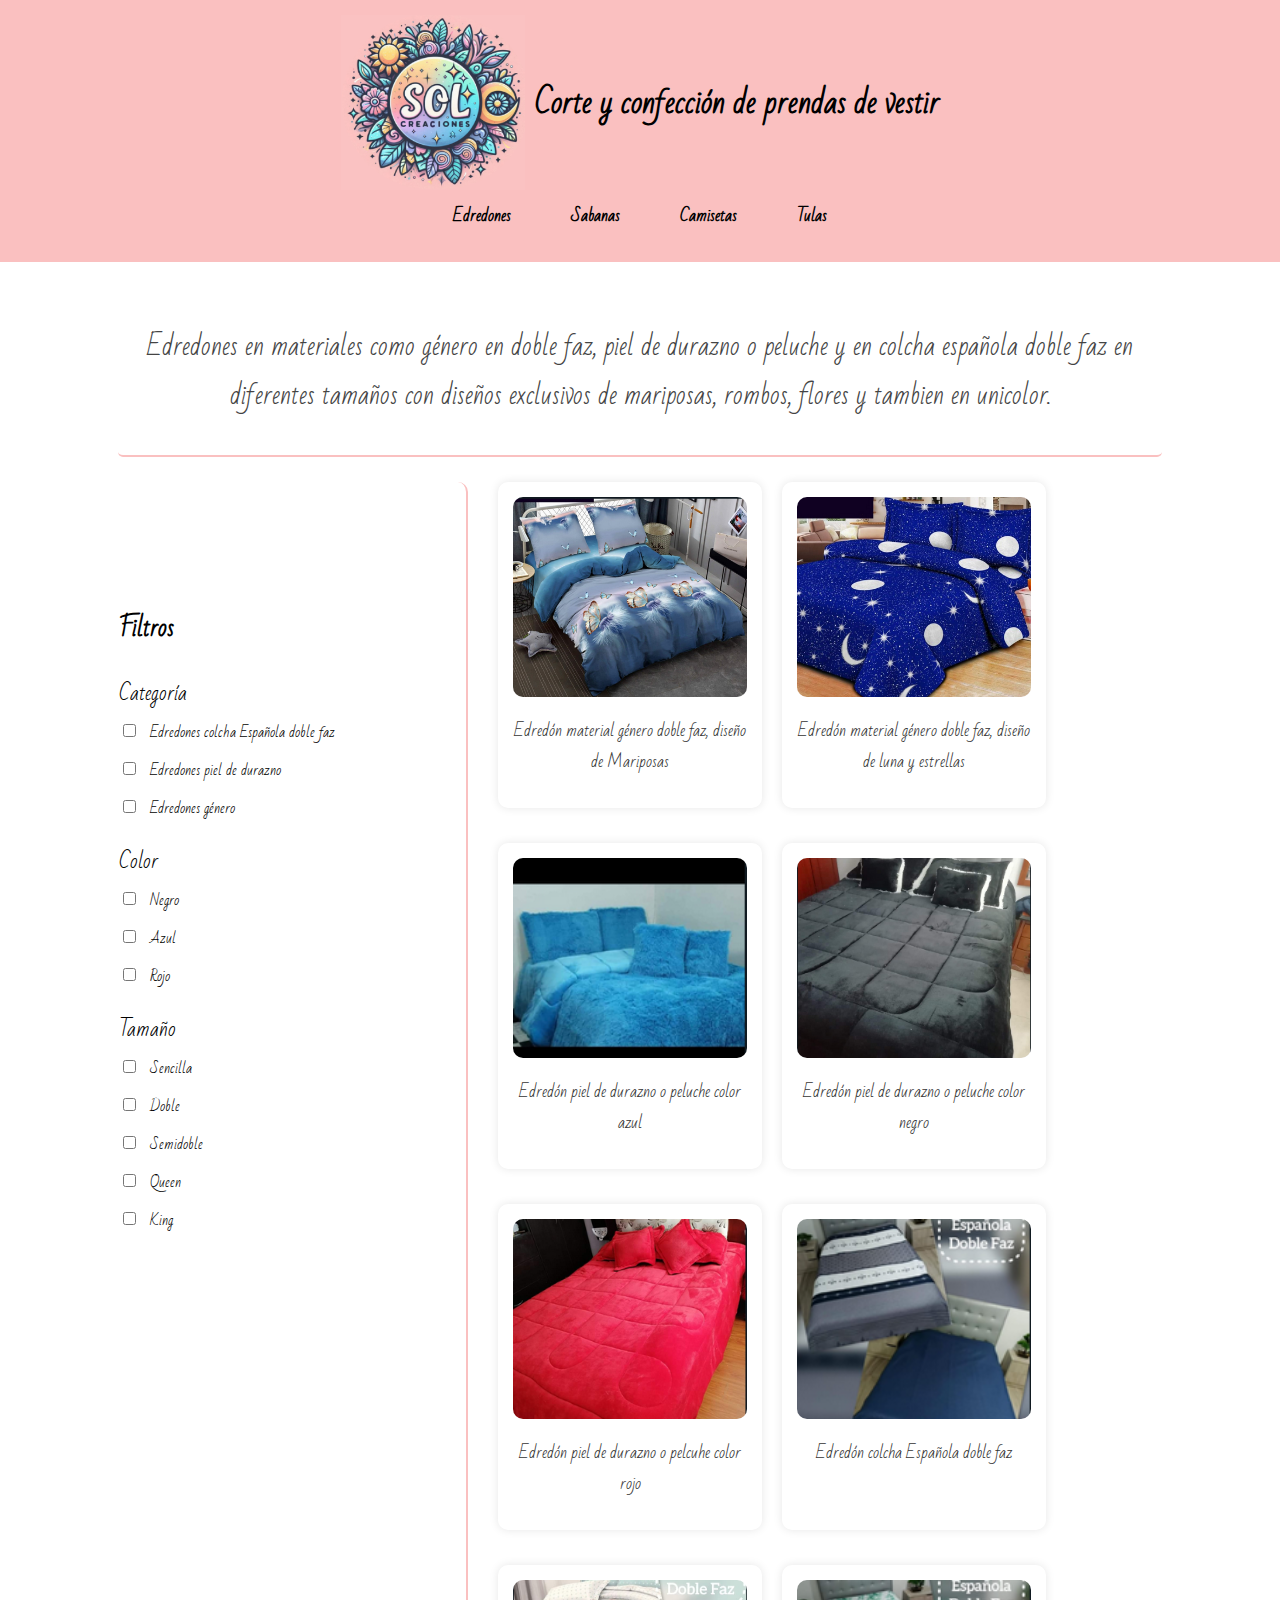
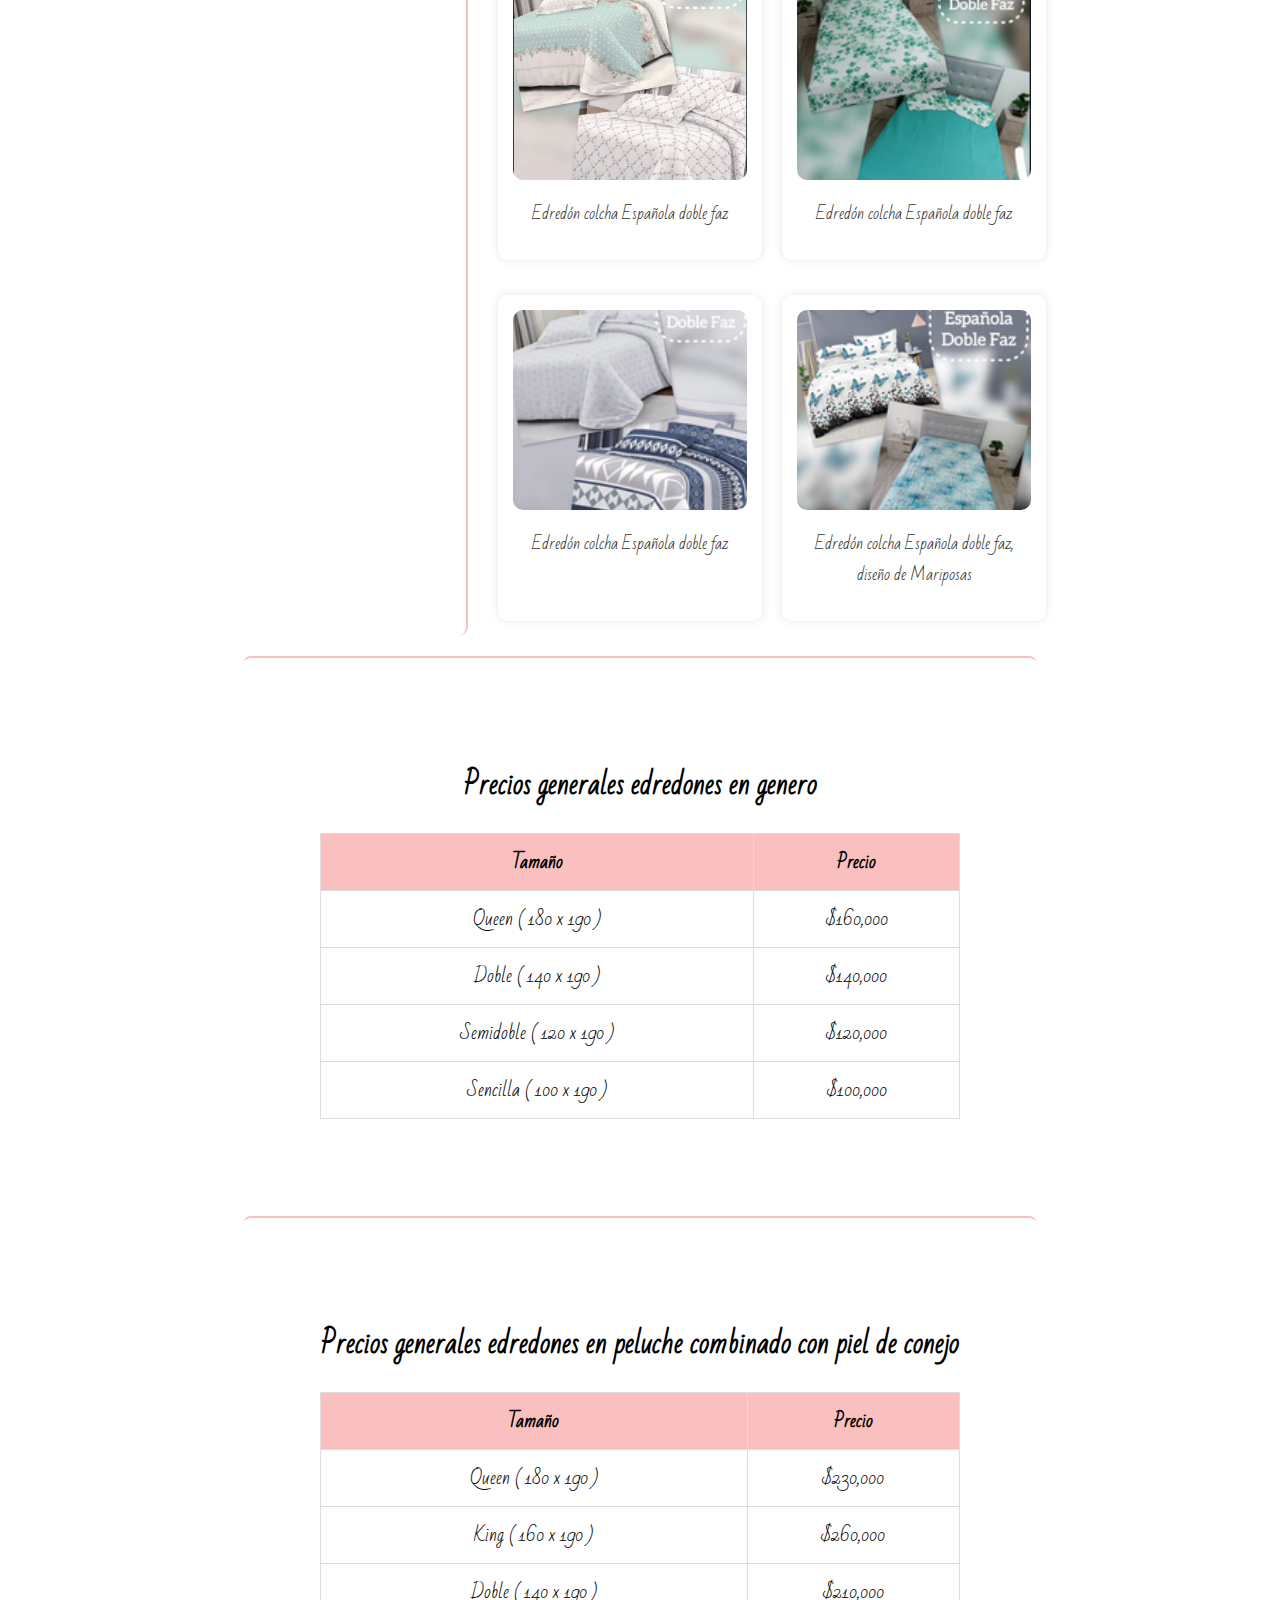
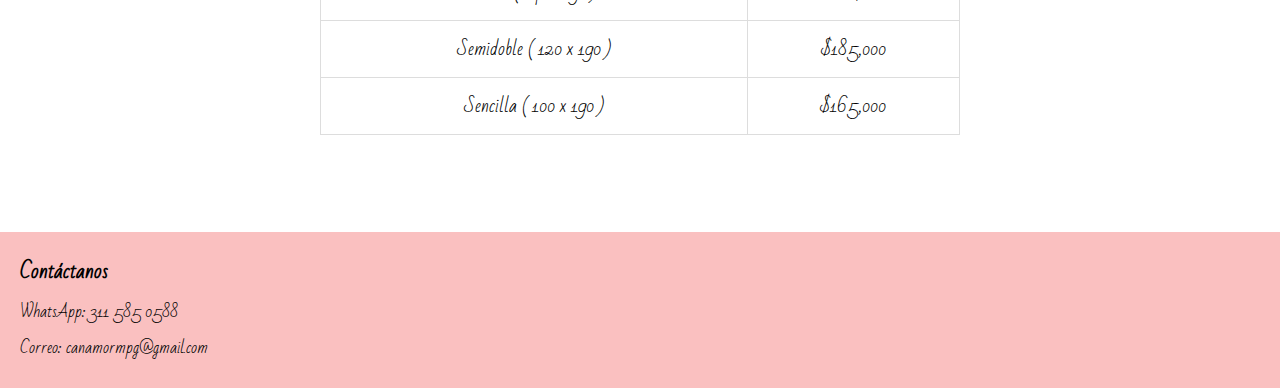
<file: index.html>
<!DOCTYPE html>
    <html lang="es">
        <head>
            <meta charset="UTF-8">
            <meta name="viewport" content="width=device-width, initial-scale=1.0">
            <title>Inicio</title>
            <link href="css/styleedredones.css" rel="stylesheet" type="text/css"/>
            <link href="https://fonts.googleapis.com/css2?family=Bad+Script&display=swap" rel="stylesheet">
            <meta name="viewport" content="width=device-width, initial-scale=1.0">
        </head>
        <body>
            <header>
                <div class="logo-container">
                    <img src="img/logo.png" alt="Logo de Creaciones Sol">
                    <h1>Corte y confección de prendas de vestir</h1>
                </div>

                <nav>
                    <ul>
                        <li><a href="index.html">Edredones</a></li>
                        <li><a href="pages/sabanas.html">Sabanas</a></li>
                        <li><a href="pages/camisetas.html">Camisetas</a></li>
                        <li><a href="pages/tulas.html">Tulas</a></li>
                    </ul>
                </nav>
            </header>

            <div class="intro-text">
                <p>
                    Edredones en materiales como género en doble faz, piel de durazno o peluche y en colcha española doble faz
                    en diferentes tamaños con diseños exclusivos de mariposas, rombos, flores y tambien en unicolor.
                </p>
            </div>

            <main>
                <div class="main-content">
                    <aside class="filter-section">
                    <h3>Filtros</h3>
                    <!-- Filtro por categoría -->
                    <div class="filter-category">
                        <label>Categoría</label>
                        <div class="checkbox-group">
                            <label><input type="checkbox" name="category" class="category" value="colcha-espanola"> Edredones colcha Española doble faz</label>
                            <label><input type="checkbox" name="category" class="category" value="piel-durazno"> Edredones piel de durazno</label>
                            <label><input type="checkbox" name="category" class="category" value="genero"> Edredones género</label>
                        </div>
                    </div>
                    <!-- Filtro por color -->
                    <div class="filter-color">
                        <label>Color</label>
                        <div class="checkbox-group">
                            <label><input type="checkbox" name="color" class="color" value="negro"> Negro</label>
                            <label><input type="checkbox" name="color" class="color" value="azul"> Azul</label>
                            <label><input type="checkbox" name="color" class="color" value="rojo"> Rojo</label>
                        </div>
                    </div>
                    <!-- Filtro por tamaño -->
                    <div class="filter-size">
                        <label>Tamaño</label>
                        <div class="checkbox-group">
                            <label><input type="checkbox" name="size" class="size" value="sencilla"> Sencilla</label>
                            <label><input type="checkbox" name="size" class="size" value="doble"> Doble</label>
                            <label><input type="checkbox" name="size" class="size" value="semidoble"> Semidoble</label>
                            <label><input type="checkbox" name="size" class="size" value="queen"> Queen</label>
                            <label><input type="checkbox" name="size" class="size" value="king"> King</label>
                        </div>
                    </div>
                    </aside>

            <section class="product-gallery">
                <div class="product-container">
                    <div class="product-item genero azul queen king doble semidoble sencilla">
                        <img src="img/edredon1.png" alt="Edredón 1">
                        <p class="product-name">Edredón material género doble faz, diseño de Mariposas</p>
                    </div>
                    <div class="product-item genero azul queen king doble semidoble sencilla">
                        <img src="img/edredon2.png" alt="Edredón 2">
                        <p class="product-name">Edredón material género doble faz, diseño de luna y estrellas</p>
                    </div>
                    <div class="product-item piel-durazno azul queen king doble semidoble sencilla">
                        <img src="img/edredon5.png" alt="Edredón 5">
                        <p class="product-name">Edredón piel de durazno o peluche color azul</p>
                    </div>
                    <div class="product-item piel-durazno negro queen king doble semidoble sencilla">
                        <img src="img/Edredon3.png" alt="Edredón 3">
                        <p class="product-name">Edredón piel de durazno o peluche color negro</p>
                    </div>
                    <div class="product-item piel-durazno rojo queen king doble semidoble sencilla">
                        <img src="img/edredon4.png" alt="Edredón 4">
                        <p class="product-name">Edredón piel de durazno o pelcuhe color rojo</p>
                    </div>
                    <div class="product-item colcha-espanola queen king doble semidoble sencilla">
                        <img src="img/edredon6.png" alt="Edredón 6">
                        <p class="product-name">Edredón colcha Española doble faz</p>
                    </div>
                    <div class="product-item colcha-espanola queen king doble semidoble sencilla">
                        <img src="img/edredon7.png" alt="Edredón 7">
                        <p class="product-name">Edredón colcha Española doble faz</p>
                    </div>
                    <div class="product-item colcha-espanola queen king doble semidoble sencilla">
                        <img src="img/edredon8.png" alt="Edredón 8">
                        <p class="product-name">Edredón colcha Española doble faz</p>
                    </div>
                    <div class="product-item colcha-espanola queen king doble semidoble sencilla">
                        <img src="img/edredon9.png" alt="Edredón 9">
                        <p class="product-name">Edredón colcha Española doble faz</p>
                    </div>
                    <div class="product-item colcha-espanola queen king doble semidoble sencilla">
                        <img src="img/edredon10.png" alt="Edredón 10">
                        <p class="product-name">Edredón colcha Española doble faz, diseño de Mariposas</p>
                    </div>
                </div>
            </section>
        </div>
    </main>

<div class="info-precios-edredones-en-genero">
<h2>Precios generales edredones en genero</h2>
<table>
<tr>
<th>Tamaño</th>
<th>Precio</th>
</tr>
<tr>
<td>Queen ( 180 x 190 )</td>
<td>$160,000</td>
</tr>
<tr>
<td>Doble ( 140 x 190 )</td>
<td>$140,000</td>
</tr>
<tr>
<td>Semidoble ( 120 x 190 )</td>
<td>$120,000</td>
</tr>
<tr>
<td>Sencilla ( 100 x 190 )</td>
<td>$100,000</td>
</tr>
</table>
</div>

<div class="info-precios-edredones-en-peluche-combinado-con-piel-de-conejo">
<h2>Precios generales edredones en peluche combinado con piel de conejo</h2>
<table>
<tr>
<th>Tamaño</th>
<th>Precio</th>
</tr>
<tr>
<td>Queen ( 180 x 190 )</td>
<td>$230,000</td>
</tr>
<tr>
<td>King ( 160 x 190 )</td>
<td>$260,000</td>
</tr>
<tr>
<td>Doble ( 140 x 190 )</td>
<td>$210,000</td>
</tr>
<tr>
<td>Semidoble ( 120 x 190 )</td>
<td>$185,000</td>
</tr>
<tr>
<td>Sencilla ( 100 x 190 )</td>
<td>$165,000</td>
</tr>
</table>
</div>

<footer>
<div class="footer-content">
<h3>Contáctanos</h3>
<p>WhatsApp: 311 585 0588</p>
<p>Correo: canamormpg@gmail.com</p>
</div>
</footer>

<script src="js/filter.js"></script>
</body>
</html>
</file>
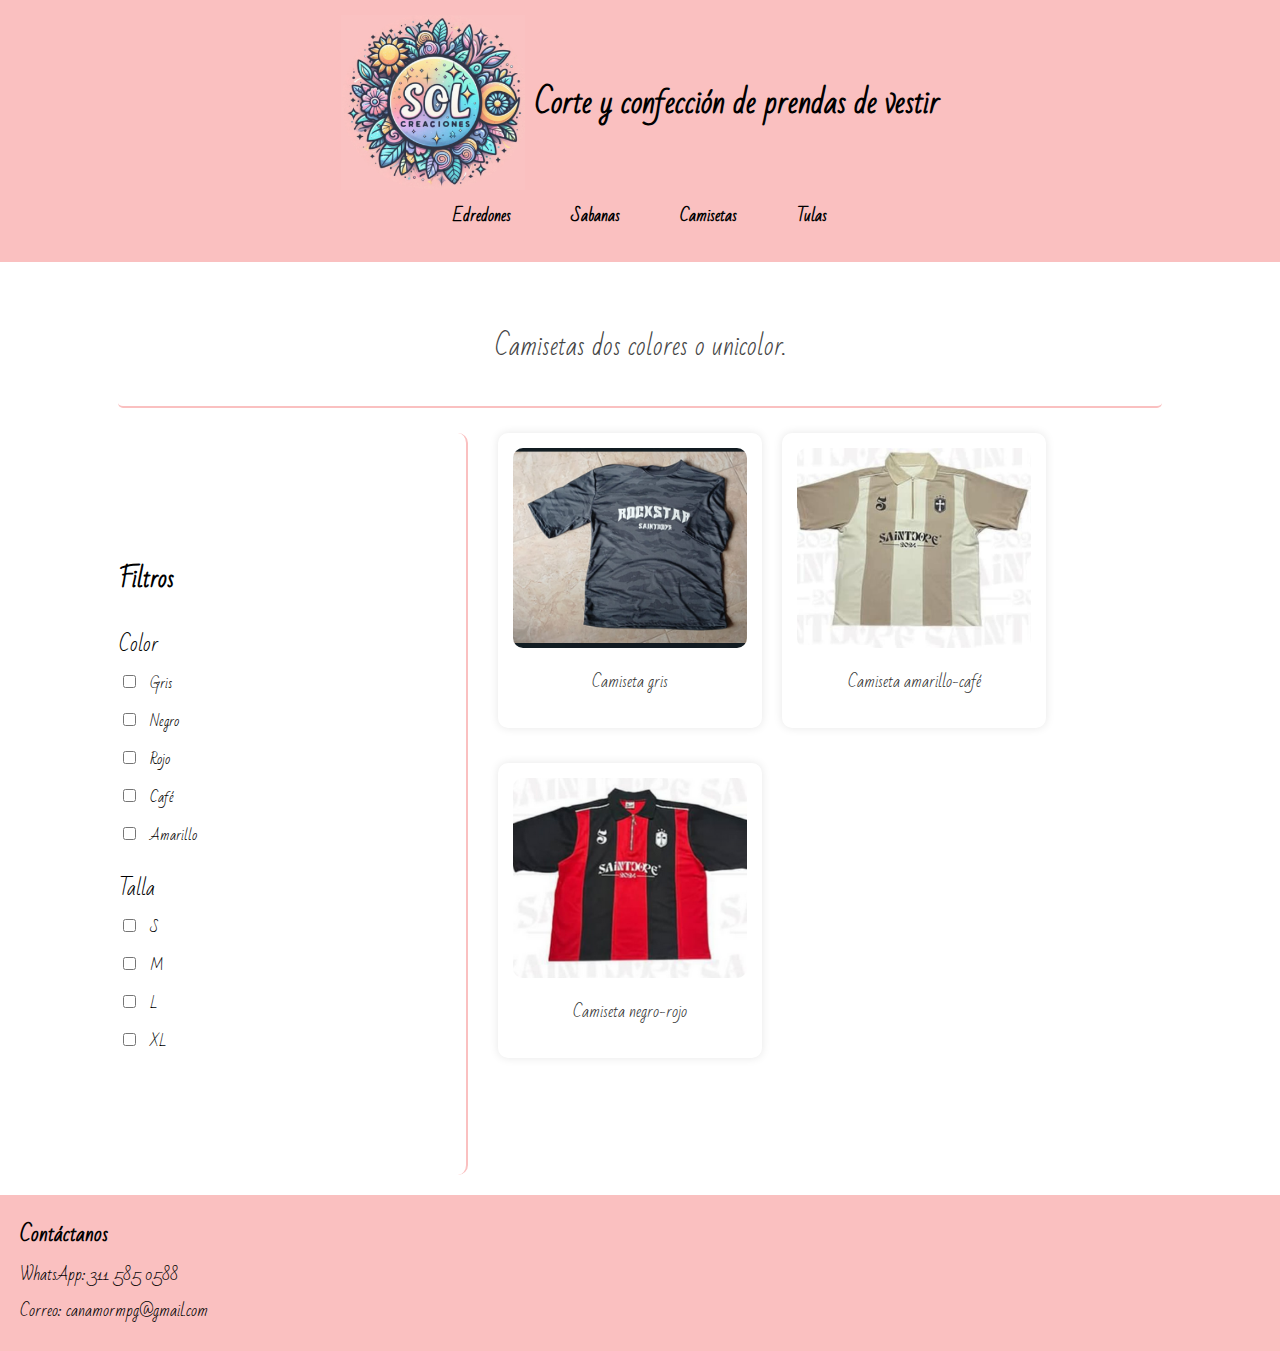
<file: pages/camisetas.html>
<!DOCTYPE html>
<html lang="en">
<head>
<meta charset="UTF-8">
<meta name="viewport" content="width=device-width, initial-scale=1.0">
<title>Camisetas</title>
<link href="../css/styleedredones.css" rel="stylesheet" type="text/css"/> 
<link href="https://fonts.googleapis.com/css2?family=Bad+Script&display=swap" rel="stylesheet">
</head>
<body>
<header>
<div class="logo-container">
<img src="../img/logo.png" alt="Logo de Creaciones Sol">
<h1>Corte y confección de prendas de vestir</h1>
</div>
<nav>
<ul>
<li><a href="../index.html">Edredones</a></li>
<li><a href="../pages/sabanas.html">Sabanas</a></li>
<li><a href="../pages/camisetas.html">Camisetas</a></li>
<li><a href="../pages/tulas.html">Tulas</a></li>
</ul>
</nav>
</header>

<div class="intro-text">
<p>
Camisetas dos colores o unicolor.
</p>
</div>

<main>
<div class="main-content">
<aside class="filter-section">
<h3>Filtros</h3>
<!-- Filtro por color -->
<div class="filter-color">
<label>Color</label>
<div class="checkbox-group">
<label><input type="checkbox" name="color" class="color" value="gris"> Gris</label>
<label><input type="checkbox" name="color" class="color" value="negro"> Negro</label>
<label><input type="checkbox" name="color" class="color" value="rojo"> Rojo</label>
<label><input type="checkbox" name="color" class="color" value="cafe"> Café</label>
<label><input type="checkbox" name="color" class="color" value="amarillo"> Amarillo</label>
</div>
</div>
<!-- Filtro por tamaño -->
<div class="filter-size">
<label>Talla</label>
<div class="checkbox-group">
<label><input type="checkbox" name="size" class="size" value="S"> S</label>
<label><input type="checkbox" name="size" class="size" value="M"> M</label>
<label><input type="checkbox" name="size" class="size" value="L"> L</label>
<label><input type="checkbox" name="size" class="size" value="XL"> XL</label>
</div>
</div>
</aside>
<section class="product-gallery">
<div class="product-container">
<div class="product-item gris S M L XL">
<img src="../img/camiseta1.png" alt="Camiseta gris">
<p class="product-name">Camiseta gris</p>
</div>
<div class="product-item amarillo cafe S M L XL">
<img src="../img/camiseta2.png" alt="Camiseta dos colores amarillo-café">
<p class="product-name">Camiseta amarillo-café</p>
</div>
<div class="product-item negro rojo S M L XL">
<img src="../img/camiseta3.png" alt="Camiseta dos colores negro-rojo">
<p class="product-name">Camiseta negro-rojo</p>
</div>
</div>
</section>
</div>
</main>
<footer>
<div class="footer-content">
<h3>Contáctanos</h3>
<p>WhatsApp: 311 585 0588</p>
<p>Correo: canamormpg@gmail.com</p>
</div>
<script src="../js/filter.js"></script>
</body>
</html>
</file>
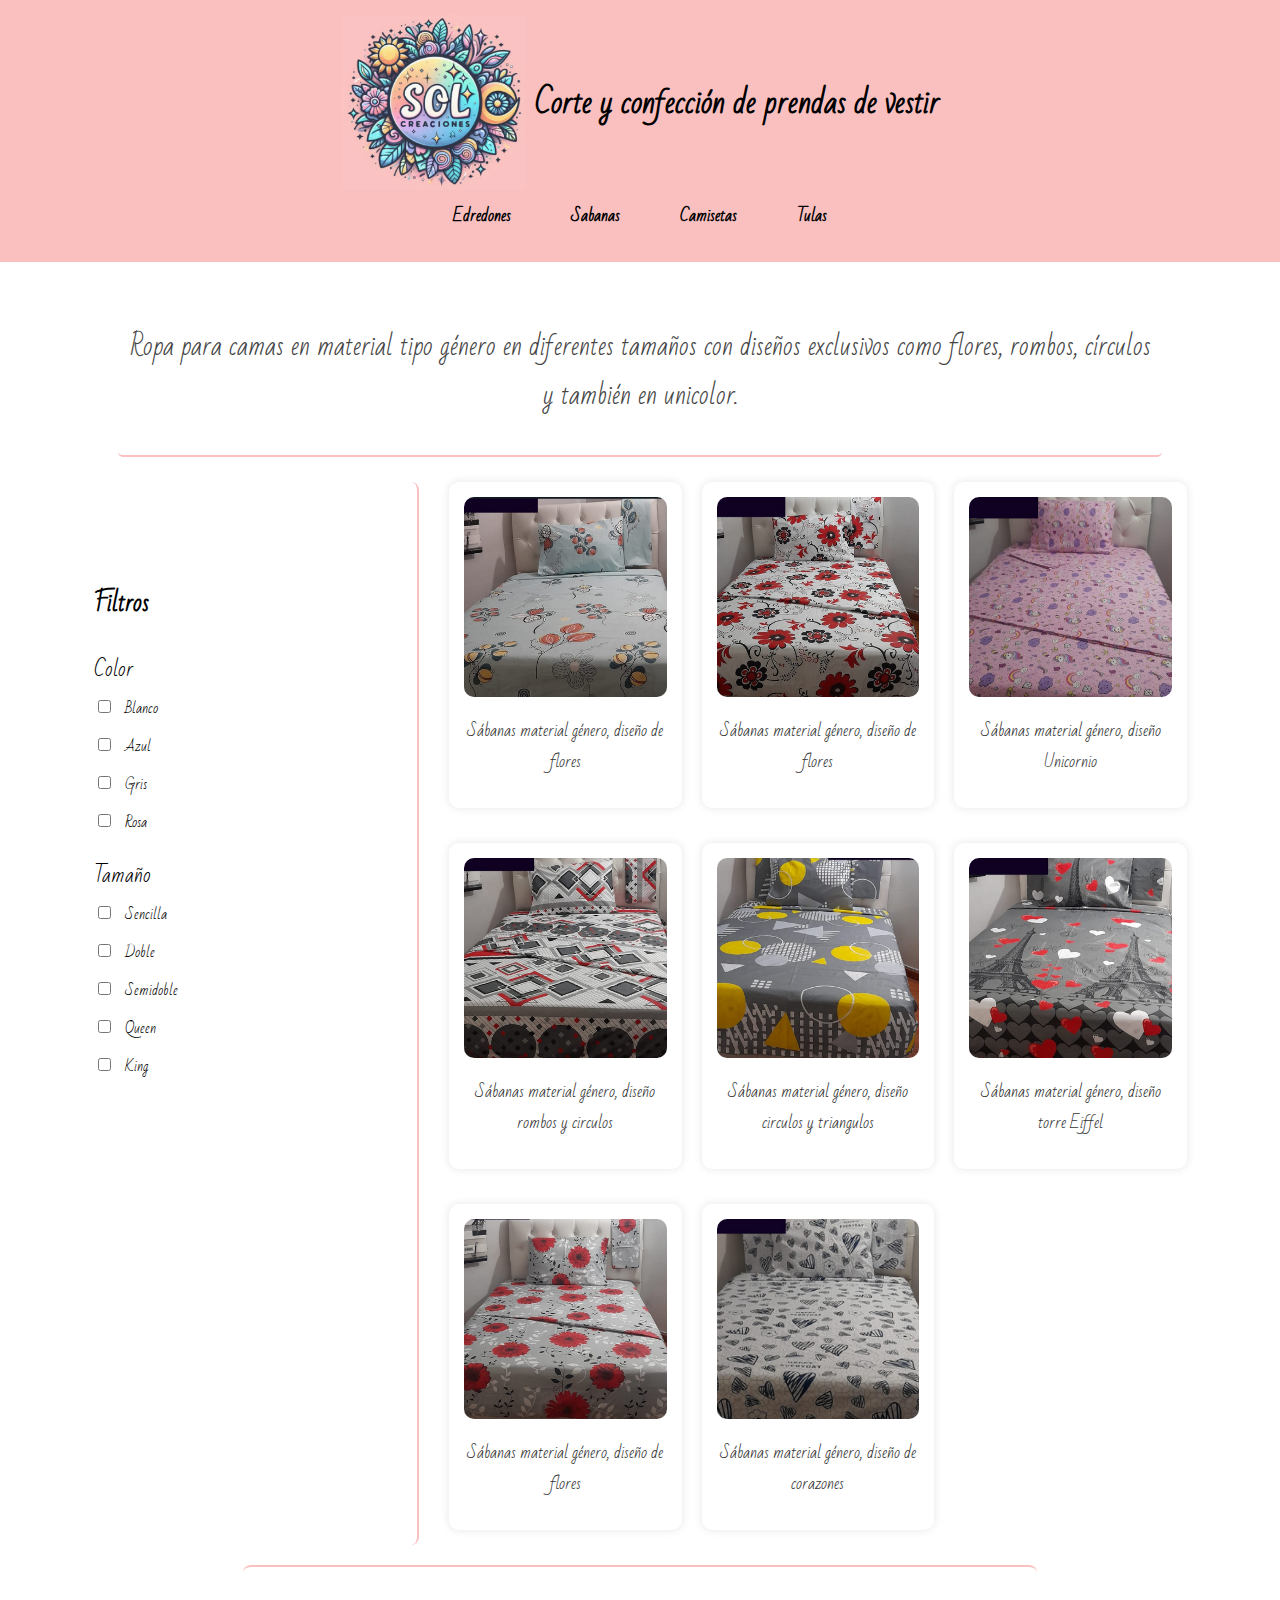
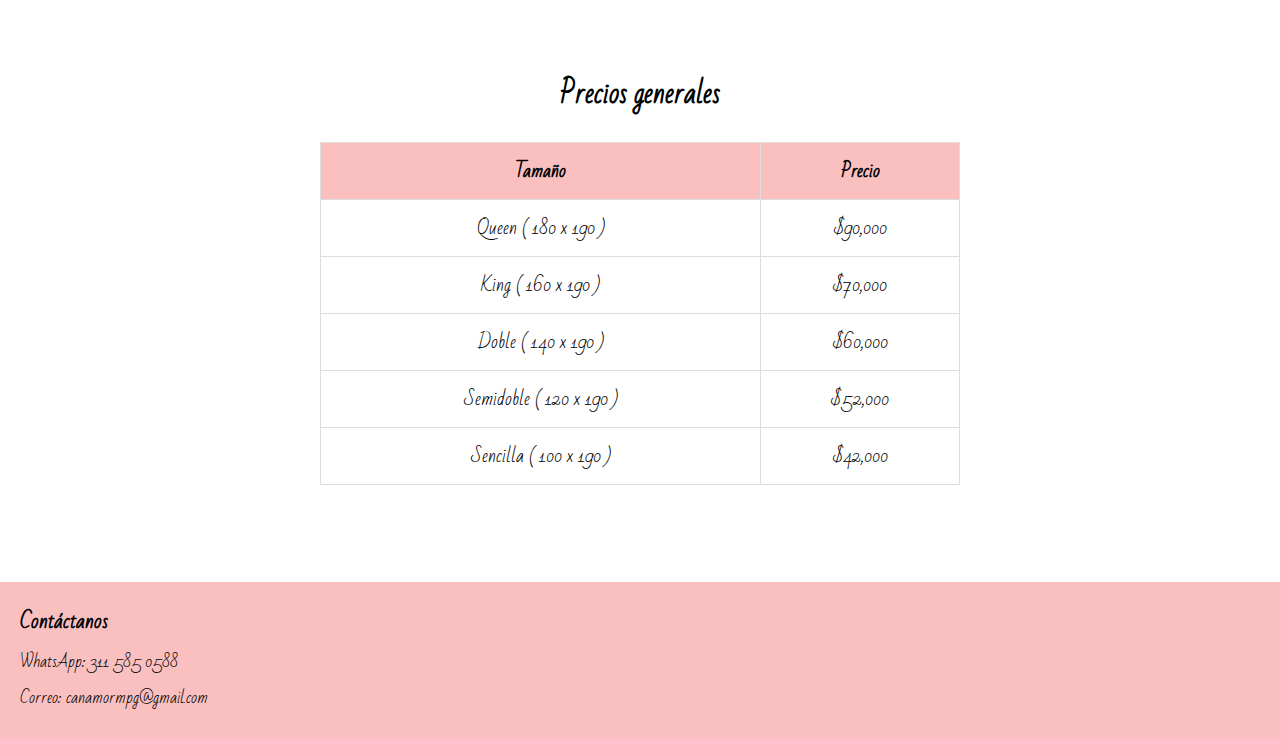
<file: pages/sabanas.html>
<!DOCTYPE html>
    <html lang="es">
<head>
<meta charset="UTF-8">
<meta name="viewport" content="width=device-width, initial-scale=1.0">
<title>Sabanas</title>
<link href="../css/stylesabanas.css" rel="stylesheet" type="text/css"/>
<link href="https://fonts.googleapis.com/css2?family=Bad+Script&display=swap" rel="stylesheet">
</head>
<body>
    <header>
        <div class="logo-container">
            <img src="../img/logo.png" alt="Logo de Creaciones Sol">
            <h1>Corte y confección de prendas de vestir</h1>
        </div>
        <nav>
            <ul>
                <li><a href="../index.html">Edredones</a></li>
                <li><a href="../pages/sabanas.html">Sabanas</a></li>
                <li><a href="../pages/camisetas.html">Camisetas</a></li>
                <li><a href="../pages/tulas.html">Tulas</a></li>
            </ul>
        </nav>
    </header>

<!-- Párrafo descriptivo fuera del contenedor main -->
<div class="intro-text">
<p>
Ropa para camas en material tipo género en diferentes tamaños con diseños exclusivos como flores, rombos, círculos y también en unicolor.
</p>
</div>

<main>
<div class="main-content">
<aside class="filter-section">
<h3>Filtros</h3>

<!-- Filtro por color -->
<div class="filter-color">
<label>Color</label>
<div class="checkbox-group">
<label><input type="checkbox" name="color" class="color" value="blanco"> Blanco</label>
<label><input type="checkbox" name="color" class="color" value="azul"> Azul</label>
<label><input type="checkbox" name="color" class="color" value="gris"> Gris</label>
<label><input type="checkbox" name="color" class="color" value="rosa"> Rosa</label>
</div>
</div>
<!-- Filtro por tamaño -->
<div class="filter-size">
<label>Tamaño</label>
<div class="checkbox-group">
<label><input type="checkbox" name="size" class="size" value="individual"> Sencilla</label>
<label><input type="checkbox" name="size" class="size" value="individual"> Doble</label>
<label><input type="checkbox" name="size" class="size" value="individual"> Semidoble</label>
<label><input type="checkbox" name="size" class="size" value="queen"> Queen</label>
<label><input type="checkbox" name="size" class="size" value="king"> King</label>
</div>
</div>
</aside>

<section class="product-gallery">
<div class="product-container">
<div class="product-item sabanas azul individual">
<img src="../img/sabanas1.png" alt="Sábanas 1">
<p class="product-name">Sábanas material género, diseño de flores</p>
</div>
<div class="product-item sabanas blanco individual">
<img src="../img/sabanas2.png" alt="Sábanas 2">
<p class="product-name">Sábanas material género, diseño de flores</p>
</div>
<div class="product-item sabanas rosa individual">
<img src="../img/sabanas3.png" alt="Sábanas 3">
<p class="product-name">Sábanas material género, diseño Unicornio</p>
</div>
<div class="product-item sabanas blanco individual">
<img src="../img/sabanas4.png" alt="Sábanas 4">
<p class="product-name">Sábanas material género, diseño rombos y circulos</p>
</div>
<div class="product-item sabanas gris individual">
<img src="../img/sabanas5.png" alt="Sábanas 5">
<p class="product-name">Sábanas material género, diseño circulos y triangulos</p>
</div>
<div class="product-item sabanas gris individual">
<img src="../img/sabanas6.png" alt="Sábanas 6">
<p class="product-name">Sábanas material género, diseño torre Eiffel </p>
</div>
<div class="product-item sabanas gris individual">
<img src="../img/sabanas7.png" alt="Sábanas 7">
<p class="product-name">Sábanas material género, diseño de flores</p>
</div>
<div class="product-item sabanas gris individual">
<img src="../img/sabanas8.png" alt="Sábanas 8">
<p class="product-name">Sábanas material género, diseño de corazones</p>
</div>
</div>
</section>
</div>
</main>

<div class="info-precios-sabanas">
<h2>Precios generales</h2>
<table>
<tr>
<th>Tamaño</th>
<th>Precio</th>
</tr>
<tr>
<td>Queen ( 180 x 190 )</td>
<td>$90,000</td>
</tr>
<tr>
<td>King ( 160 x 190 )</td>
<td>$70,000</td>
</tr>
<tr>
<td>Doble ( 140 x 190 )</td>
<td>$60,000</td>
</tr>
<tr>
<td>Semidoble ( 120 x 190 )</td>
<td>$52,000</td>
</tr>
<tr>
<td>Sencilla ( 100 x 190 )</td>
<td>$42,000</td>
</tr>
</table>
</div>

<footer>
<div class="footer-content">
<h3>Contáctanos</h3>
<p>WhatsApp: 311 585 0588</p>
<p>Correo: canamormpg@gmail.com</p>
</div>
</footer>

<script src="../js/filter.js"></script>
</body>
</html>
</file>
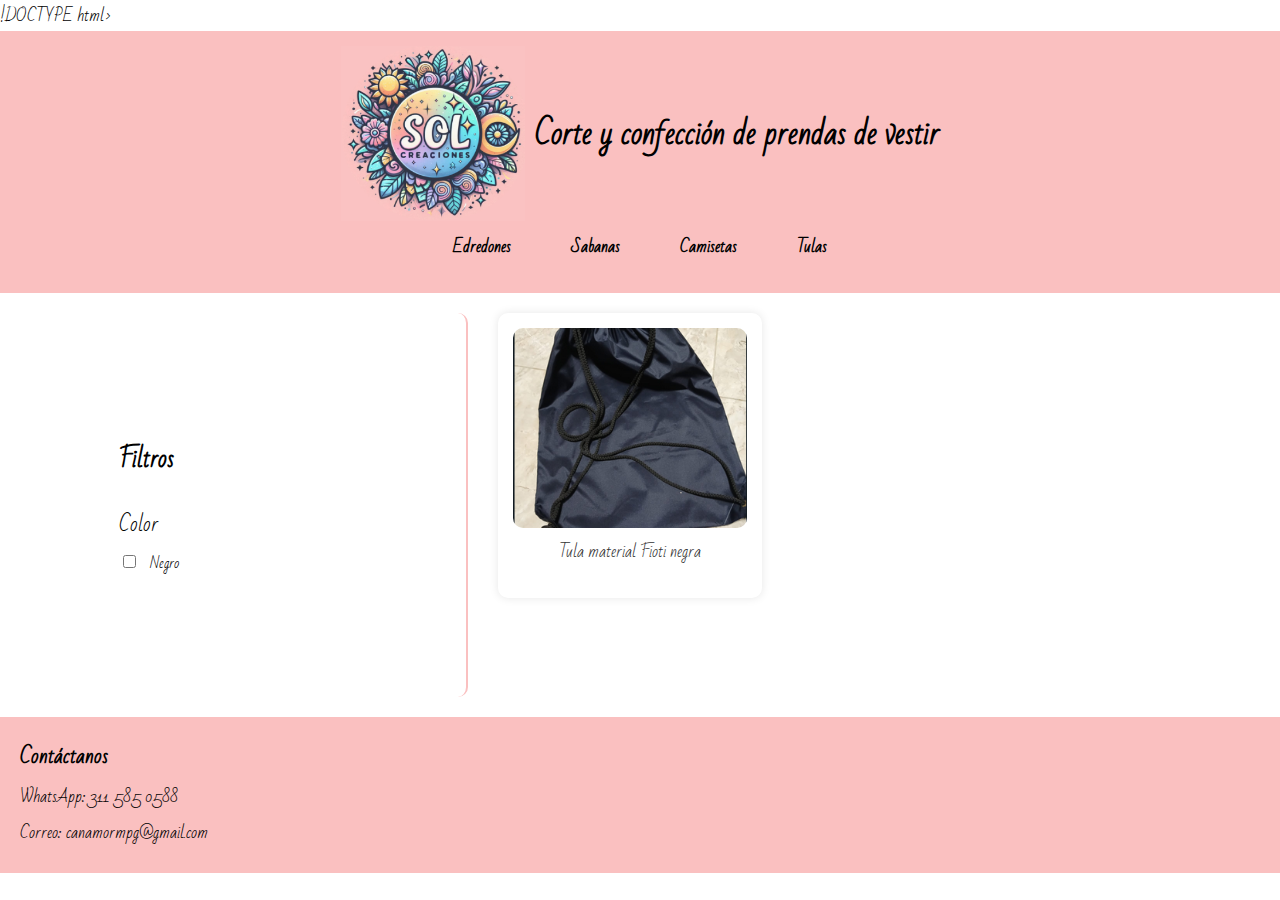
<file: pages/tulas.html>
!DOCTYPE html>
<html lang="en">
<head>
<meta charset="UTF-8">
<meta name="viewport" content="width=device-width, initial-scale=1.0">
<title>Tulas</title>
<link href="../css/styleedredones.css" rel="stylesheet" type="text/css"/> 
<link href="https://fonts.googleapis.com/css2?family=Bad+Script&display=swap" rel="stylesheet">
</head>
<body>
<header>
<div class="logo-container">
<img src="../img/logo.png" alt="Logo de Creaciones Sol">
<h1>Corte y confección de prendas de vestir</h1>
</div>
<nav>
<ul>
<li><a href="../index.html">Edredones</a></li>
<li><a href="../pages/sabanas.html">Sabanas</a></li>
<li><a href="../pages/camisetas.html">Camisetas</a></li>
<li><a href="../pages/tulas.html">Tulas</a></li>
</ul>
</nav>
</header>

<main>
<div class="main-content">
<aside class="filter-section">
<h3>Filtros</h3>
<!-- Filtro por color -->
<div class="filter-color">
<label>Color</label>
<div class="checkbox-group">
<label><input type="checkbox" name="color" class="color" value="negro"> Negro</label>
</div>
</div>
</aside>
<section class="product-gallery">
<div class="product-container">
<div class="product-item camisetas negro queen king doble semidoble sencilla">
<img src="../img/tula1.png" alt="tula1">
<p class="product-name">Tula material Fioti negra</p>
</div>
</div>
</section>
</div>
</main>
</body>
<footer>
<div class="footer-content">
<h3>Contáctanos</h3>
<p>WhatsApp: 311 585 0588</p>
<p>Correo: canamormpg@gmail.com</p>
</div>
</footer>
</html>
</file>
<file: css/styleedredones.css>
body {
    font-family: 'Bad Script', cursive; /* Aplica la fuente a todo el cuerpo */
    margin: 0;
    padding: 0;
    background-color: #fff;
}

/* Estilos del Header */
header {
    background-color: #FAC0C0; /* Color rosa pastel */
    padding: 15px;
    display: flex;
    flex-direction: column;
    align-items: center;
    justify-content: center;
}

header .logo-container {
    display: flex;
    align-items: center;
    justify-content: center;
    flex-wrap: wrap;
}

header .logo-container img {
    width: 25%; /* Ajustar el tamaño del logo */
    height: auto;
    margin-right: 10px;
}

header .logo-container h1 {
    font-size: 30px;
    color: #000;
}

/* Menú */
header nav ul {
    list-style: none;
    padding: 0;
    margin-top: 10px;
    display: flex;
    justify-content: center;
    flex-wrap: wrap;
}

header nav ul li {
    margin: 0 15px;
}

header nav ul li a {
    text-decoration: none;
    color: #000;
    font-weight: bold;
    padding: 10px 15px;
    background-color: #FAC0C0;
    border-radius: 5px;
    transition: background-color 0.3s;
}

header nav ul li a:hover {
    background-color: rgb(231, 142, 231);
}

.intro-text {
    font-size: 25px;
    text-align: center;
    color: #444;
    margin: 25px auto;
    padding: 10px;
    background-color: #fff;
    border-radius: 5px;
    width: 80%;
    border-bottom: 2px solid #FAC0C0;
}

/* Estilos del main y la estructura de filtro + productos */
.main-content {
    display: flex;
    justify-content: space-between;
    margin: 20px;
    gap: 30px;
}

/* Estilo general para el filtro */
.filter-section {
    padding: 8%;
    background-color: #fff;
    border-radius: 10px;
    font-size: 20px;
    width: 20%;
    border-right: 2px solid #FAC0C0;
}

.filter-category, .filter-color, .filter-size {
    margin-bottom: 15px;
}

.checkbox-group {
    display: flex;
    flex-direction: column;
}

.checkbox-group label {
    margin: 5px 0;
    font-size: 14px;
}

.checkbox-group input[type="checkbox"] {
    margin-right: 10px;
}

/* Contenedor de productos */
.product-gallery {
    flex: 1;
}

.product-item {
    width: calc(33.33% - 20px);
    margin-bottom: 15px;
    text-align: center;
    padding: 15px;
    background-color: #fff;
    border-radius: 10px;
    box-shadow: 0 0 10px rgba(0, 0, 0, 0.1);
}

.product-item img {
    width: 100%;
    height: 200px;
    object-fit: cover;
    border-radius: 10px;
}

.product-name {
    margin-top: 8px;
    font-size: 1em;
    color: #333;
}

.product-container {
    display: flex;
    flex-wrap: wrap;
    justify-content: flex-start;
    gap: 20px;
}

/* Información adicional */
.info-precios-edredones-en-peluche-combinado-con-piel-de-conejo,
.info-precios-edredones-en-genero {
    padding: 6%;
    background-color: #fff;
    border-radius: 8px;
    font-size: 18px;
    width: 50%;
    margin: 20px auto;
    border-top: 2px solid #FAC0C0;
    text-align: center;
    display: block;
}

/* Tablas */
table {
    width: 100%;
    margin: 0 auto;
    border-collapse: collapse;
}

table th, table td {
    padding: 10px;
    border: 1px solid #ddd;
    text-align: center;
}

table th {
    background-color: #FAC0C0;
    color: #000;
}

/* Estilos del Footer */
footer {
    background-color: #FAC0C0;
    color: #000;
    text-align: left;
    padding: 20px;
    margin-top: auto;
}

footer .footer-content h3 {
    margin: 0;
    font-size: 20px;
}

footer .footer-content p {
    margin: 5px 0;
    font-size: 16px;
}

/* Media queries para dispositivos móviles */
@media (max-width: 768px) {
    .main-content {
        flex-direction: column;
    }

    .filter-section {
        width: 100%;
        margin-bottom: 20px;
        border-right: none;
        border-bottom: 2px solid #FAC0C0;
    }

    .product-container {
        justify-content: center;
    }

    .product-item {
        width: calc(50% - 10px);
    }
}

@media (max-width: 480px) {
    .filter-section {
        width: 100%;
        margin-bottom: 15px;
    }

    .product-item {
        width: 100%;
    }

    .product-name {
        font-size: 14px;
    }
}
</file>
<file: css/stylesabanas.css>
body {
    font-family: 'Bad Script', cursive;
    margin: 0;
    padding: 0;
    background-color: #fff;
}

/* Estilos del Header */
header {
    background-color: #FAC0C0;
    padding: 15px 15px;
    display: flex;
    flex-direction: column;
    align-items: center;
    justify-content: center;
}

header .logo-container {
    display: flex;
    align-items: center;
    justify-content: center;
    flex-wrap: wrap;
}

header .logo-container img {
    width: 25%;
    height: auto;
    margin-right: 10px;
}

header .logo-container h1 {
    font-size: 30px;
    color: #000;
}

/* Menú */
header nav ul {
    list-style: none;
    padding: 0;
    margin-top: 10px;
    display: flex;
    justify-content: center;
    flex-wrap: wrap;
}

header nav ul li {
    margin: 0 15px;
}

header nav ul li a {
    text-decoration: none;
    color: #000;
    font-weight: bold;
    padding: 10px 15px;
    background-color: #FAC0C0;
    border-radius: 5px;
    transition: background-color 0.3s;
}

header nav ul li a:hover {
    background-color: rgb(231, 142, 231);
}

/* Párrafo introductorio */
.intro-text {
    font-size: 25px;
    text-align: center;
    color: #444;
    margin: 25px auto;
    padding: 10px;
    background-color: #fff;
    border-radius: 5px;
    width: 80%;
    border-bottom: 2px solid #FAC0C0;
}

/* Estructura de filtro + productos */
.main-content {
    display: flex;
    justify-content: space-between;
    margin: 20px;
    gap: 30px;
}

/* Filtro */
.filter-section {
    padding: 6%;
    background-color: #fff;
    border-radius: 8px;
    font-size: 20px;
    width: 20%;
    border-right: 2px solid #FAC0C0;
}

.filter-category, .filter-color, .filter-size {
    margin-bottom: 15px;
}

.checkbox-group {
    display: flex;
    flex-direction: column;
}

.checkbox-group label {
    margin: 5px 0;
    font-size: 14px;
}

.checkbox-group input[type="checkbox"] {
    margin-right: 10px;
}

/* Productos */
.product-gallery {
    flex: 1;
}

.product-item {
    width: 25%;
    margin-bottom: 15px;
    text-align: center;
    padding: 15px;
    background-color: #fff;
    border-radius: 10px;
    box-shadow: 0 0 10px rgba(0, 0, 0, 0.1);
}

.product-item img {
    width: 100%;
    height: 200px;
    object-fit: cover;
    border-radius: 10px;
}

.product-name {
    margin-top: 8px;
    font-size: 1em;
    color: #333;
}

.product-container {
    display: flex;
    flex-wrap: wrap;
    justify-content: flex-start;
    gap: 20px;
}

/* Footer */
footer {
    background-color: #FAC0C0;
    color: #000;
    text-align: left;
    padding: 20px;
    margin-top: auto;
}

footer .footer-content h3 {
    margin: 0;
    font-size: 20px;
}

footer .footer-content p {
    margin: 5px 0;
    font-size: 16px;
}

/* Media queries */
@media (max-width: 768px) {
    header .logo-container img {
        width: 50%;
    }

    .product-container {
        justify-content: center;
    }

    .product-item {
        width: 48%;
    }

    .filter-section {
        width: 100%;
        padding: 4%;
        border-right: none;
        border-bottom: 2px solid #FAC0C0; /* Añadido para separación visual */
    }

    header nav ul {
        flex-direction: column;
        align-items: center;
    }

    header nav ul li {
        margin: 10px 0;
    }

    /* Ajustar disposición de la galería de productos */
    .main-content {
        flex-direction: column; /* Cambiar a columna en pantallas pequeñas */
        gap: 20px; /* Espacio entre filtro y galería */
    }

    .product-item {
        width: 100%; /* Hacer productos más grandes en móviles */
    }
}

@media (max-width: 480px) {
    .product-item {
        width: 100%;
    }

    .product-name {
        font-size: 14px;
    }

    .filter-section {
        width: 100%;
        padding: 10%;
    }
}

/* Tabla de precios */
.info-precios-sabanas {
    padding: 6%;
    background-color: #fff;
    border-radius: 8px;
    font-size: 18px;
    width: 50%;
    margin: 20px auto;
    border-top: 2px solid #FAC0C0;
    text-align: center;
    display: block;
}

/* Tablas */
table {
    width: 100%;
    margin: 0 auto;
    border-collapse: collapse;
}

table th, table td {
    padding: 10px;
    border: 1px solid #ddd;
    text-align: center;
}

table th {
    background-color: #FAC0C0;
    color: #000;
}
</file>
